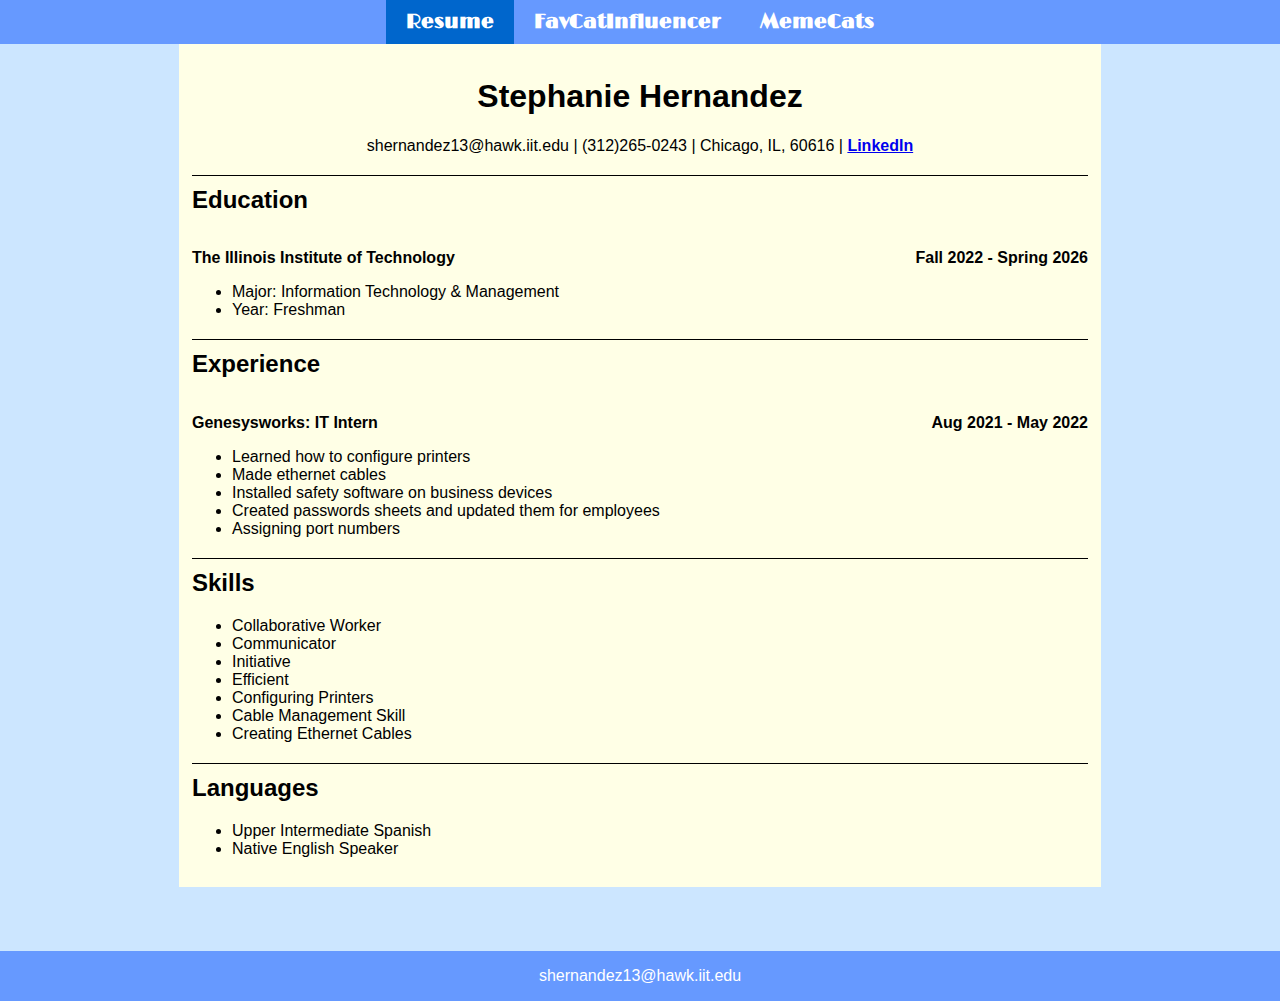
<file: index.html>
<!DOCTYPE html>
<html lang="en">
  <head>
    <meta charset="UTF-8">
    <title>ITMD 361 - Project 2</title>
    <link rel="stylesheet" href="css/style.css">
    <link rel="stylesheet" type="text/css" href="css/normalize.css">
    <link rel="stylesheet" href="https://fonts.googleapis.com/css2?family=Limelight&display=swap">
  </head>
  <body class="resume-background">
    <header>
      <nav id="main-navbar">
        <div id="navbar-container">
          <ul>
            <li id="onpage"><a href="#">Resume</a></li>
            <li><a href="biooncat.html">FavCatInfluencer</a></li>
            <li><a href="memecats.html">MemeCats</a></li>
          </ul>
        </div>
      </nav>
    </header>

    <div id="resume-outline">
      <section class="center-text">
        <h1>Stephanie Hernandez</h1>
        <p>shernandez13@hawk.iit.edu | (312)265-0243 | Chicago, IL, 60616 | <strong><a href="https://www.linkedin.com/in/stephanie-hernandez-61019a245/">LinkedIn</a></strong></p>
      </section>

      <section>
        <h2 class="border">Education</h2>
        <p class="float-left"><strong>The Illinois Institute of Technology</strong></p>
        <p class="float-right"><strong>Fall 2022 - Spring 2026</strong></p>
        <ul class="clear">
          <li>Major: Information Technology &amp; Management</li>
          <li>Year: Freshman</li>
        </ul>
      </section>

      <section>
        <h2 class="border">Experience</h2>
        <p class="float-left"><strong>Genesysworks: IT Intern</strong></p>
        <p class="float-right"><strong>Aug 2021 - May 2022</strong></p>
        <ul class="clear">
          <li>Learned how to configure printers</li>
          <li>Made ethernet cables</li>
          <li>Installed safety software on business devices</li>
          <li>Created passwords sheets and updated them for employees</li>
          <li>Assigning port numbers</li>
        </ul>
      </section>

      <section>
        <h2 class="border">Skills</h2>
        <ul>
          <li>Collaborative Worker</li>
          <li>Communicator</li>
          <li>Initiative</li>
          <li>Efficient</li>
          <li>Configuring Printers</li>
          <li>Cable Management Skill</li>
          <li>Creating Ethernet Cables</li>
        </ul>
      </section>

      <section>
        <h2 class="border">Languages</h2>
        <ul>
          <li>Upper Intermediate Spanish</li>
          <li>Native English Speaker</li>
        </ul>
      </section>
    </div>

    <footer>
      <p>shernandez13@hawk.iit.edu</p>
    </footer>
  </body>
</html>
</file>
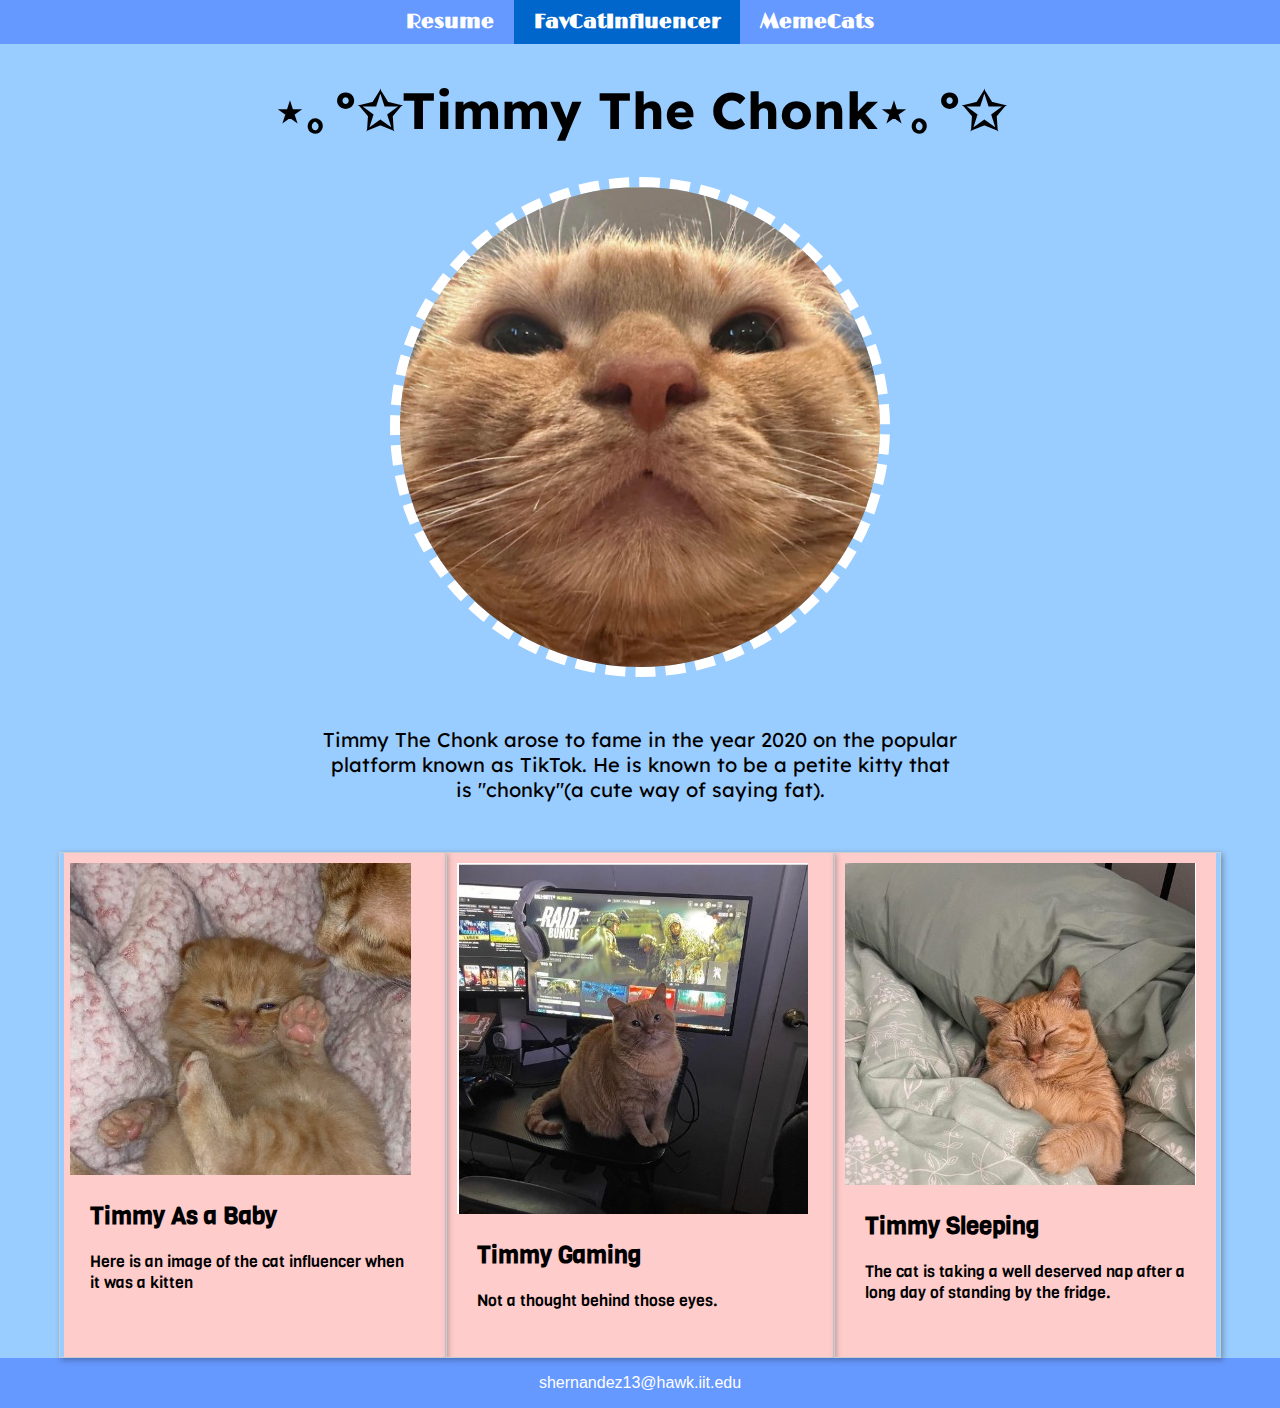
<file: biooncat.html>
<!DOCTYPE html>
<html lang="en">
  <head>
    <meta charset="UTF-8">
    <title>ITMD 361 - Project 2</title>
    <link rel="stylesheet" href="css/style.css">
    <link rel="stylesheet" type="text/css" href="css/normalize.css">
    <link href="https://fonts.googleapis.com/css2?family=Limelight&display=swap" rel="stylesheet">
    <link href="https://fonts.googleapis.com/css2?family=Lexend+Deca:wght@600&family=Limelight&display=swap" rel="stylesheet">
    <link href="https://fonts.googleapis.com/css2?family=Gloock&family=Great+Vibes&family=Viga&display=swap" rel="stylesheet">
  </head>
  <body class="backg">
    <header>
      <nav id="main-navbar">
        <div id="navbar-container">
          <ul>
            <li><a href="index.html">Resume</a></li>
            <li id="onpage"><a href="#">FavCatInfluencer</a></li>
            <li><a href="memecats.html">MemeCats</a></li>
          </ul>
        </div>
      </nav>
    </header>
    <section>
      <div class="title">
        <h1>⋆｡°✩Timmy The Chonk⋆｡°✩</h1>
      </div>
      <img class="cat4" src="media/catpic4.png" alt="Chonk">
      <p class="backstory">Timmy The Chonk arose to fame in the year 2020 on the popular platform known as TikTok. He is known to be a petite kitty that is "chonky"(a cute way of saying fat).</p>
    </section>
    <main class="cards">
      <article class="card">
        <img src="media/catpic1.jpg" alt="BabyChonk"> 
        <div class="text">
          <h2>Timmy As a Baby</h2>
          <p>Here is an image of the cat influencer when it was a kitten</p>
        </div>
      </article>
      <article class="card">
        <img src="media/catpic2.jpg" alt="GamingChonk">
        <div class="text">
          <h2>Timmy Gaming</h2>
          <p>Not a thought behind those eyes.</p>
        </div>
      </article>
      <article class="card">
        <img src="media/catpic3.jpg" alt="SleepyChonk">
        <div class="text">
          <h2>Timmy Sleeping</h2>
          <p>The cat is taking a well deserved nap after a long day of standing by the fridge.</p>
        </div>
      </article>
    </main>
    <footer>
      <p>shernandez13@hawk.iit.edu</p>
    </footer>
  </body>
</html>
</file>
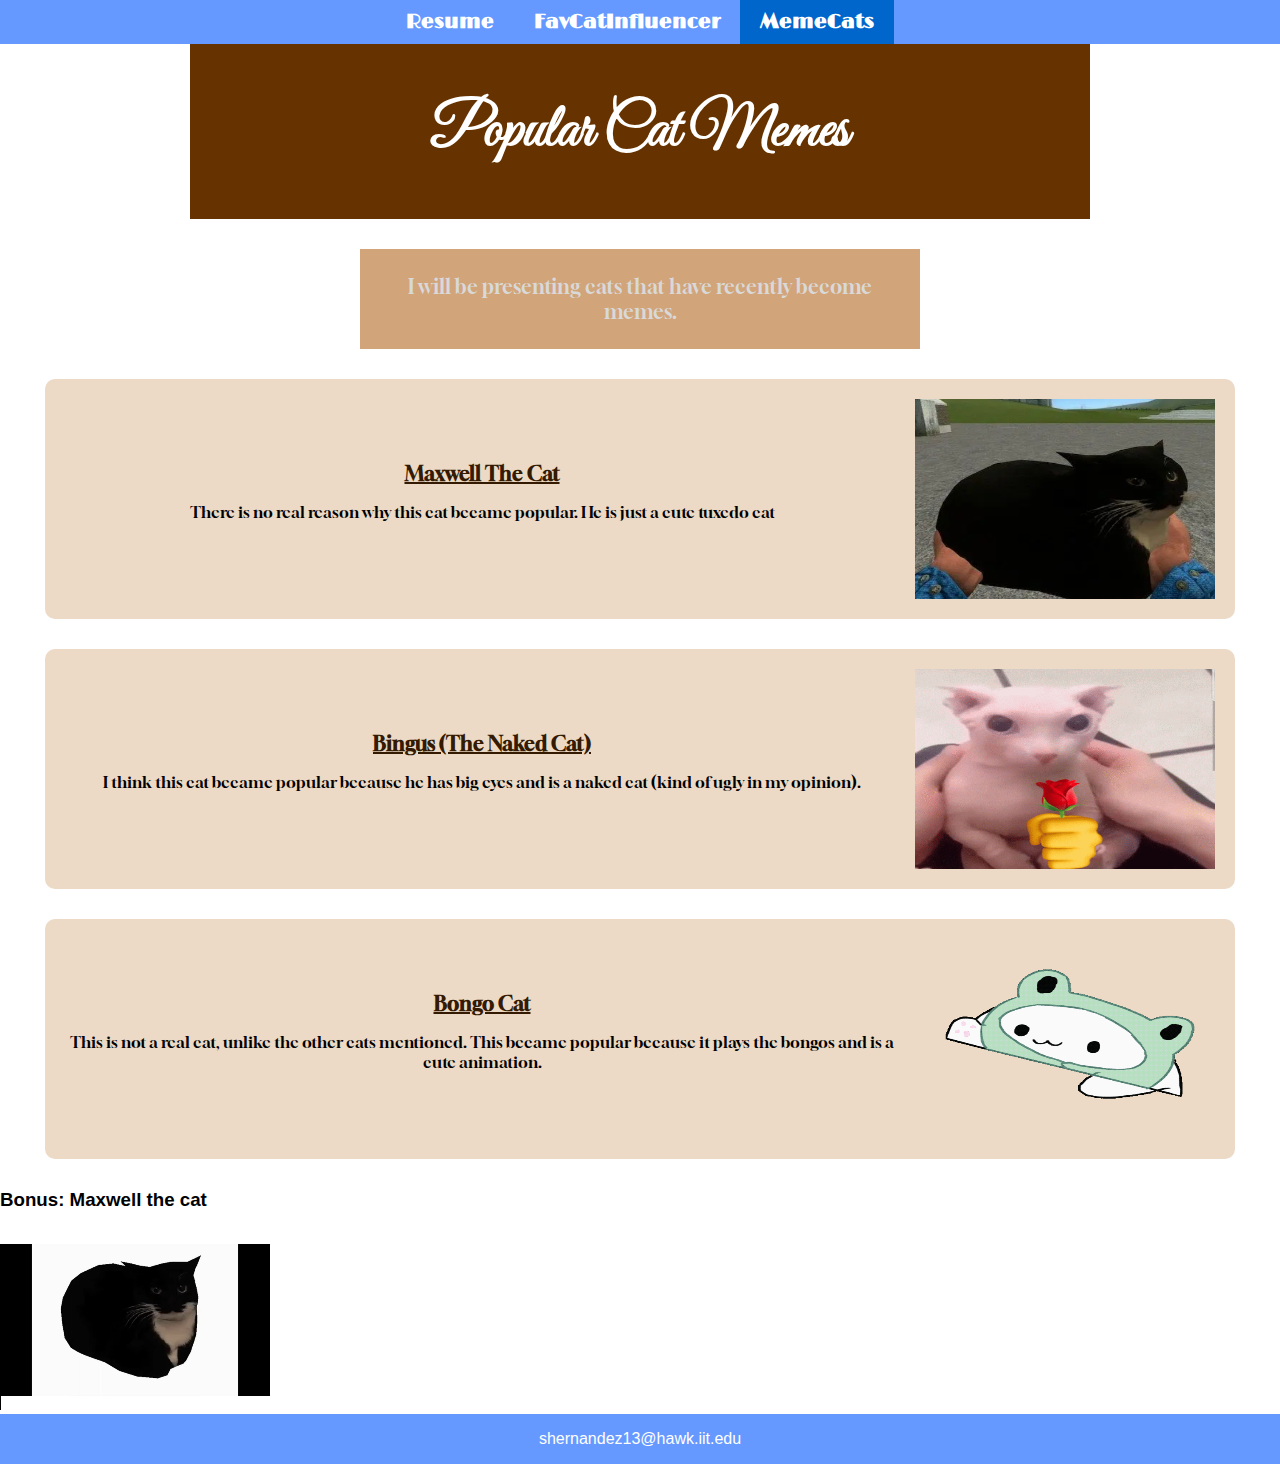
<file: memecats.html>
<!DOCTYPE html>
<html lang="en">
  <head>
    <meta charset="UTF-8">
    <title>ITMD 361 - Project 2</title>
    <link rel="stylesheet" href="css/style.css">
    <link rel="stylesheet" type="text/css" href="css/normalize.css">
    <link href="https://fonts.googleapis.com/css2?family=Limelight&display=swap" rel="stylesheet">
    <link href="https://fonts.googleapis.com/css2?family=Gloock&family=Great+Vibes&display=swap" rel="stylesheet">
  </head>
  <body id="home">
    <header>
      <nav id="main-navbar">
        <div id="navbar-container">
          <ul>
            <li><a href="index.html">Resume</a></li>
            <li><a href="biooncat.html">FavCatInfluencer</a></li>
            <li id="onpage"><a href="#">MemeCats</a></li>
          </ul>
        </div>
      </nav>
    </header>
    <section>
      <div class="title2">
        <h1>Popular Cat Memes</h1>
      </div>
      <p class="general">I will be presenting cats that have recently become memes.</p>
    </section>
    <div class="back1">
      <img class="back1-object" src="media/maxwell.png" alt="Maxiwell">
      <div class="back1-body">
        <h3 class="back1-h">Maxwell The Cat</h3>
        <p>There is no real reason why this cat became popular. He is just a cute tuxedo cat</p>
      </div>
    </div>

    <div class="back1">
      <img class="back1-object" src="media/Bingus.gif" alt="Binguus">
      <div class="back1-body">
        <h3 class="back1-h">Bingus (The Naked Cat)</h3>
        <p>I think this cat became popular because he has big eyes and is a naked cat (kind of ugly in my opinion).</p>
      </div>
    </div>

    <div class="back1">
      <img class="back1-object" src="media/BongoCat.gif" alt="Catbongo">
      <div class="back1-body">
        <h3 class="back1-h">Bongo Cat</h3>
        <p>This is not a real cat, unlike the other cats mentioned. This became popular because it plays the bongos and is a cute animation.</p>
      </div>
    </div>

    <h3>Bonus: Maxwell the cat</h3>
    <video controls width="270" height="180">
      <source src="media/maxcat.mp4" type="video/mp4">
    </video>

    <footer>
      <p>shernandez13@hawk.iit.edu</p>
    </footer>

  </body>
</html>
</file>
<file: css/style.css>
/*CSS for all pages*/
footer{
  clear: both;
  background-color: #6699ff;
  overflow: hidden;
  width: 100%;
  text-align: center;
  color: #fff;
}
/*CSS for all end*/

/*CSS general*/
.center-text{
  text-align: center;
}
.border{
  border-top: 1px solid black;
  padding-top: 10px;
}
.float-left{
  float: left;
}
.float-right{
  float:right;
}
.clear{
  clear: both;
}
/*end of CSS general*/



/*navigation bar for all three pages*/
#main-navbar {
  font-family:'Limelight', cursive;
  font-size: 20px;
  font-weight: bold;
  background-color: #6699ff;
  overflow: hidden;
  width: 100%
}
#navbar-container {
  float: left;
  width: 100%;
  position: relative;
}
#main-navbar ul {
  list-style-type: none;
  margin: 0;
  padding: 0;
  position: relative;
  left: 50%;
  float: left;
}
#main-navbar ul li {
  float: left;
  position: relative;
  right: 50%;
  display: block;
}
#main-navbar ul li a {
  display: block;
  padding: 10px 20px;
  color: #fff;
  text-decoration: none;
}
#main-navbar ul li a:hover {
  text-decoration: underline;
  text-decoration-color: #fff;
}
#onpage {
  background-color: #0066cc;
}

/*CSS for page 1*/
.resume-background {
  background-color: #cce6ff;
}
#resume-outline{
  width: 70%;
  margin: 0 auto 5% auto;
  padding: 1% 1% 1% 1%;
  background-color: #ffffe6;
}
/*End of CSS Page 1*/

/*CSS for page 2*/

.title {
  display: flex;
  justify-content: center;
  text-align: center;
  font-family: 'Lexend Deca', sans-serif;
  font-size: 2.0vw; 
}

.cat4 {
  display: block;
  margin: 0 auto;
  border-radius: 50%;
  border: 10px dashed white;
  width: 500px;
  height: 500px;
  object-fit: cover;
  box-sizing: border-box; 
  transition: transform 0.3s ease-in-out;
}
.cat4:hover {
  transform: scale(1.1);  
}
.backstory { 
  text-align: center;
  font-size: 20px;
  margin: auto;
  width: 640px; 
  padding: 50px;
  font-family: 'Lexend Deca', sans-serif;
}
.cards {
  display: grid;
  grid-template-columns: 1fr 1fr 1fr;
  grid-gap: 10px;
  align-items: stretch;
  background-color: #ffcccc;
  width: 90%;
  margin: 0 auto;
 font-family: 'Viga', sans-serif; 
}
.card {
  padding: 10px;
  margin: 0 -5px;
}
.cards > article {
  border: 1px solid #ccc;
  box-shadow: 2px 2px 6px 0px  rgba(0,0,0,0.3);
}
.card > article img{
  max-width: 100%;
}
.card .text {
  padding: 0 20px 20px;
}
.backg{
  background-color: #99ccff;
}

/*End of CSS page 2*/

/*CSS for page 3*/
.title2 {
  background-color: #663300;
  text-align: center;
  font-size: 30px;
  margin: auto;
  width: 900px; 
  padding-top: 10px;
  padding-bottom: 10px;
  font-family: 'Great Vibes', sans-serif;
  font-weight: 800;
  color: #ffffff;
}

.general {
  background-color: #d2a479;
  text-align: center;
  margin: 30px auto;
  width: 500px;
  padding: 25px 30px;
  font-family: 'Gloock', serif;
  font-size: 20px;
  color: #d9d9d9;
  display: block;
}
#home {
  background-image: url("http://cdn.shopify.com/s/files/1/0597/0549/1612/products/ShowProductImage_aee7a8eb-1aff-4fdd-a142-8b071caa30f8.jpg?v=1662668716");
  background-size: cover;
  background-repeat: no-repeat;
}
.back1 {
  background-color: #ecd9c6;
  border-radius: 10px;
  margin: 30px auto;
  width: 1150px;
  padding: 20px;
  display: flex;
  align-items: center;
  justify-content: center;
  text-align: center;  
}
.back1-object {
  margin-left: 1em;
  order: 1;
  height: 200px;
  width: 300px;
}
.back1-body{
  font-family: 'Gloock', serif;
  flex: 1;
}
.back1-h {
  font-family: 'Gloock', serif;
  font-size: 20px;
  text-decoration: underline;
  margin: 0 0 .5em;
  color: #331a00;
}

/*End of CSS page 3*/
</file>
